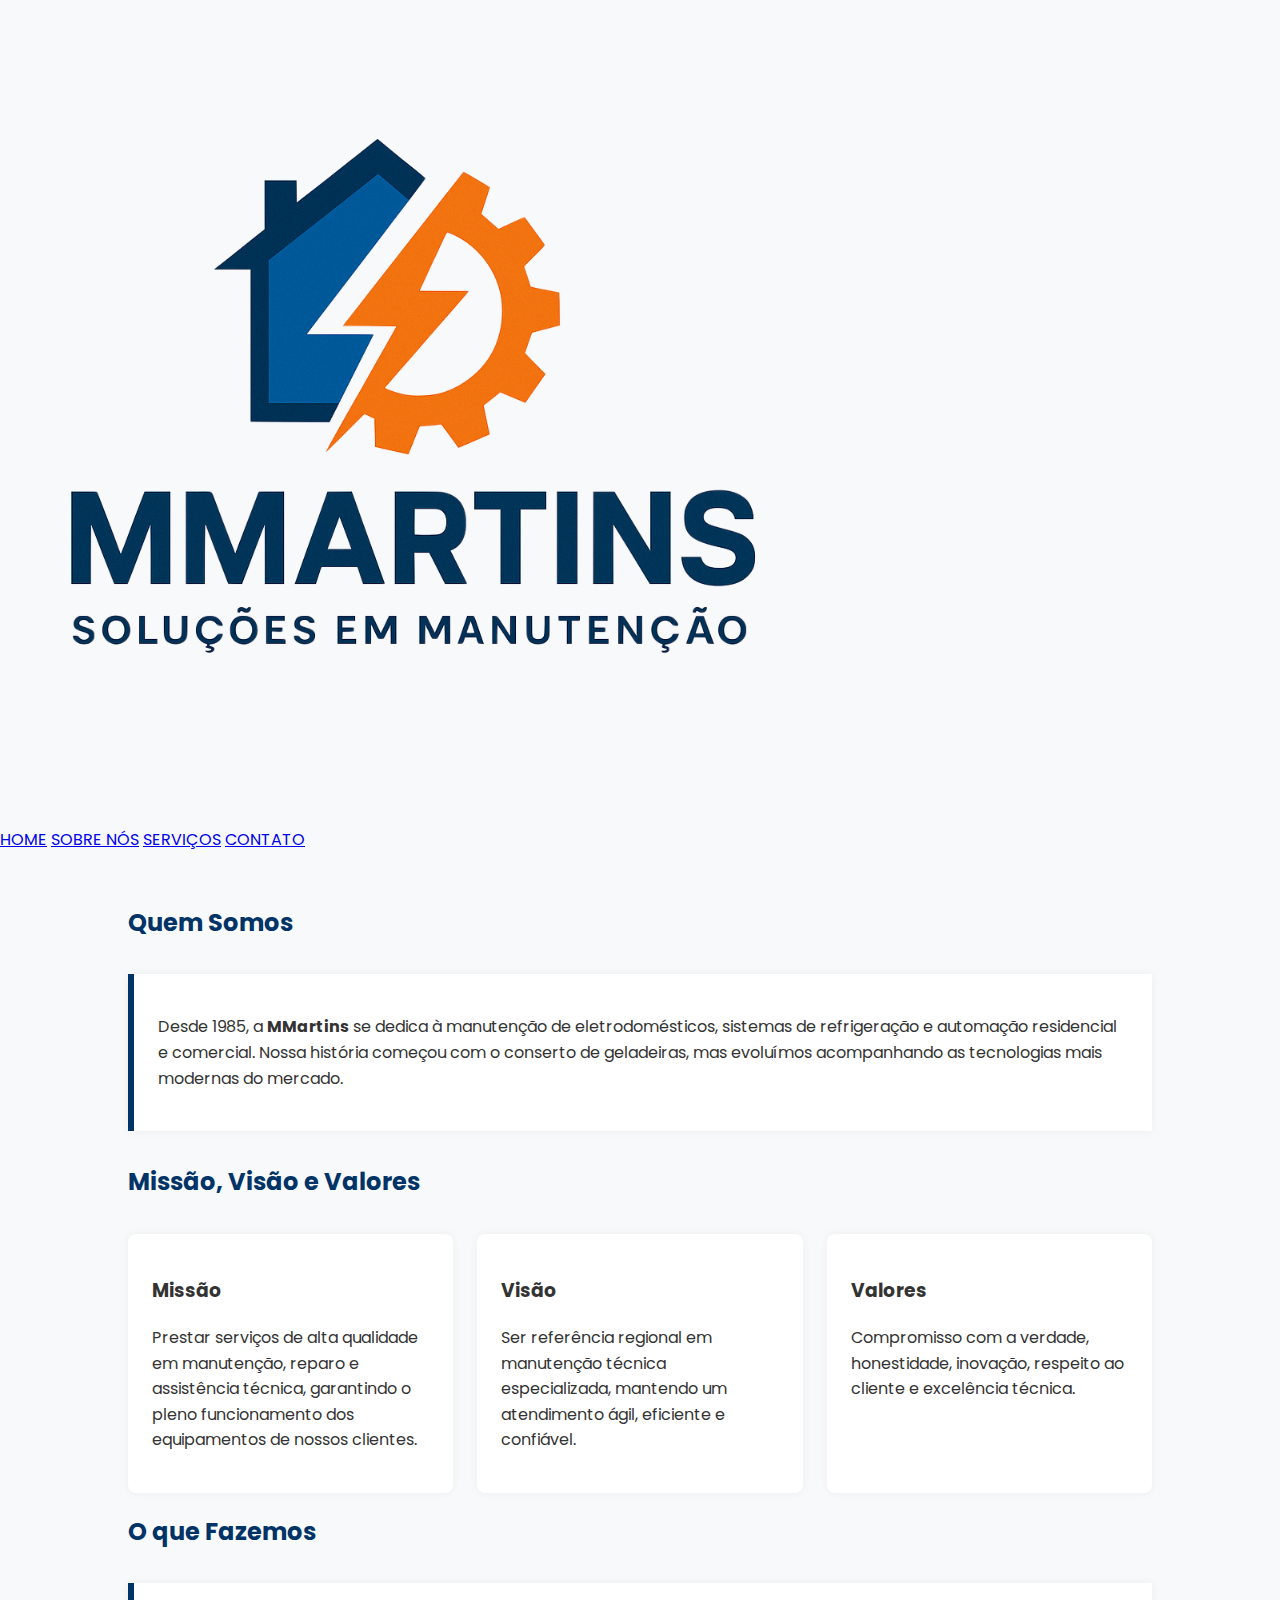
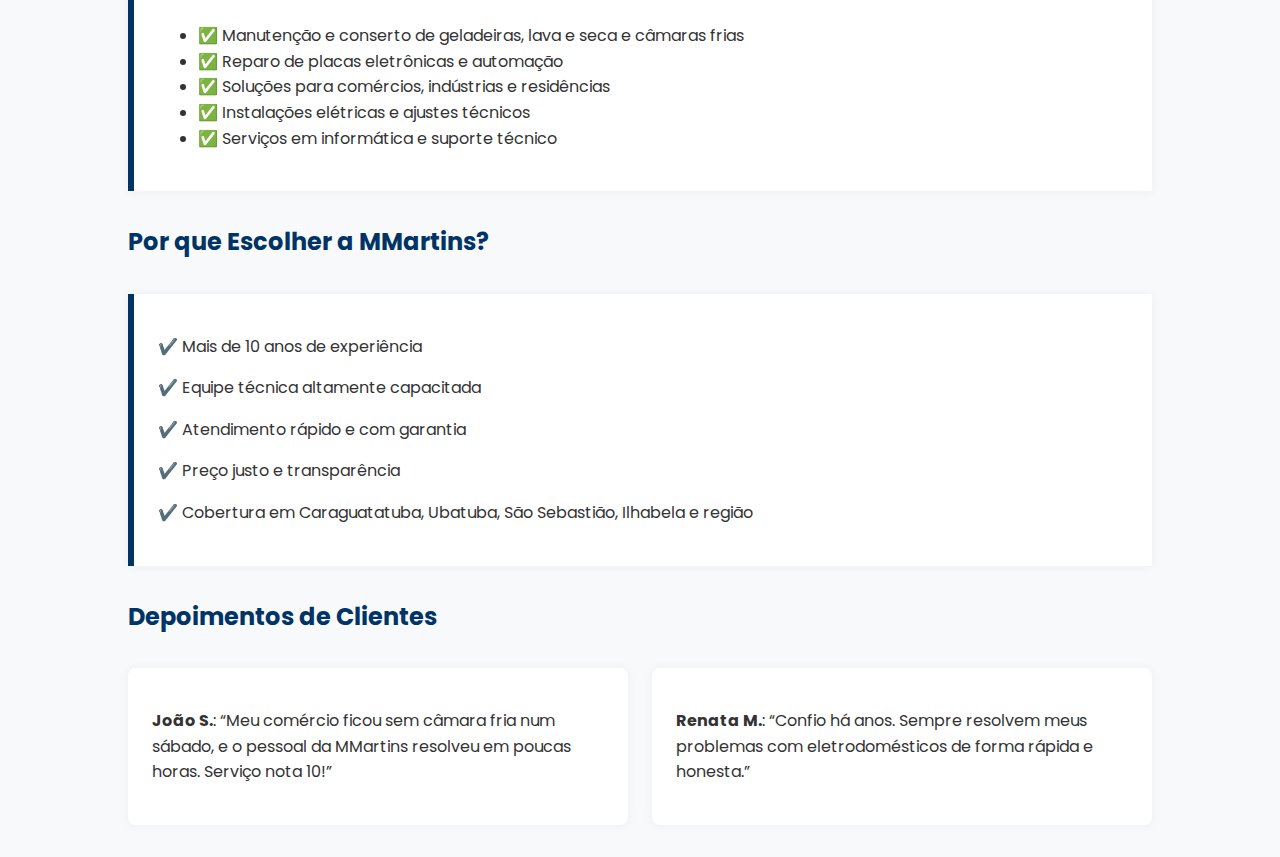
<file: sobre.html>
<!DOCTYPE html>
  <html lang="pt-br">
    <head>
    <meta charset="UTF-8" />
    <meta name="viewport" content="width=device-width, initial-scale=1.0" />

<!--descrição que aparece no antes de entrar no site-->

    <meta name="description" content="Faça as manutenções com um profissional qualificado e experiente. MMartins oferece serviços de manutenção em Câmara Fria, Geladeiras Side by Side, Lava e Seca, Elétrica, Placas Eletrônicas e Informática."/>

<!-- palavras chaves que ajudam a encontrar o site-->

    <meta name="title" content="Faça as manutenções com um profissional qualificado e experiente. MMartins oferece serviços de manutenção em Câmara Fria, Geladeiras Side by Side, Lava e Seca, Elétrica, Placas Eletrônicas e Informática."/>

    <title> MMartins </title>

<!--favicon-->

    <link rel="icon" href="assets/img/logo_para_mmartins_alavancagem_cherry.png" type="image/x-icon" />

<!-- CSS -->

    <link rel="stylesheet" href="https://cdn.jsdelivr.net/npm/swiper@11/swiper-bundle.min.css" />
    <link rel="stylesheet" href="assets/css/sobre.css" />

<!-- Fontes do Google Fonts -->

    <link rel="preconnect" href="https://fonts.googleapis.com" />
    <link rel="preconnect" href="https://fonts.gstatic.com" crossorigin />
    <link href="https://fonts.googleapis.com/css2?family=Poppins:ital,wght@0,100;0,200;0,300;0,400;0,500;0,600;0,700;0,800;0,900;1,100;1,200;1,300;1,400;1,500;1,600;1,700;1,800;1,900&display=swap"
    rel="stylesheet" />
</head>
<body>

    <!-- Cabeçalho -->

<div class="top-bar">
    <div class="top-info">
    <div class="follow-us">
    </div>
    </div>
    
    <div class="logo">
        <a href="index.html">
            <img src="assets/img/sem_fundo_logo_para_mmartins_alavancagem_cherry.png" alt="MMartins">
        </a>
    </div>
    </div>

    <div class="navbar">
    <a href="index.html">HOME</a>
    <a href="sobre.html">SOBRE NÓS</a>
    <a href="#">SERVIÇOS</a>
    <a href="#">CONTATO</a>
</div>

<section>
    <h2>Quem Somos</h2>
    <div class="destaque">
    <p>Desde 1985, a <strong>MMartins</strong> se dedica à manutenção de eletrodomésticos, sistemas de refrigeração e automação residencial e comercial. Nossa história começou com o conserto de geladeiras, mas evoluímos acompanhando as tecnologias mais modernas do mercado.</p>
    </div>

    <h2>Missão, Visão e Valores</h2>
    <div class="cards">
    <div class="card">
        <h3>Missão</h3>
        <p>Prestar serviços de alta qualidade em manutenção, reparo e assistência técnica, garantindo o pleno funcionamento dos equipamentos de nossos clientes.</p>
    </div>
    <div class="card">
        <h3>Visão</h3>
        <p>Ser referência regional em manutenção técnica especializada, mantendo um atendimento ágil, eficiente e confiável.</p>
    </div>
    <div class="card">
        <h3>Valores</h3>
        <p>Compromisso com a verdade, honestidade, inovação, respeito ao cliente e excelência técnica.</p>
    </div>
    </div>

    <h2>O que Fazemos</h2>
    <div class="destaque">
    <ul>
        <li>✅ Manutenção e conserto de geladeiras, lava e seca e câmaras frias</li>
        <li>✅ Reparo de placas eletrônicas e automação</li>
        <li>✅ Soluções para comércios, indústrias e residências</li>
        <li>✅ Instalações elétricas e ajustes técnicos</li>
        <li>✅ Serviços em informática e suporte técnico</li>
    </ul>
    </div>

    <h2>Por que Escolher a MMartins?</h2>
    <div class="destaque">
    <p>✔️ Mais de 10 anos de experiência</p>
    <p>✔️ Equipe técnica altamente capacitada</p>
    <p>✔️ Atendimento rápido e com garantia</p>
    <p>✔️ Preço justo e transparência</p>
    <p>✔️ Cobertura em Caraguatatuba, Ubatuba, São Sebastião, Ilhabela e região</p>
    </div>

    <h2>Depoimentos de Clientes</h2>
    <div class="cards">
    <div class="card">
        <p><strong>João S.</strong>: “Meu comércio ficou sem câmara fria num sábado, e o pessoal da MMartins resolveu em poucas horas. Serviço nota 10!”</p>
    </div>
    <div class="card">
        <p><strong>Renata M.</strong>: “Confio há anos. Sempre resolvem meus problemas com eletrodomésticos de forma rápida e honesta.”</p>
    </div>
    </div>
</section>
    
</body>
</html>
</file>
<file: assets/css/sobre.css>
body {
  font-family: 'Poppins', sans-serif;
  margin: 0;
  padding: 0;
  line-height: 1.6;
  background-color: #f8f9fa;
  color: #333;
}

header {
  background-color: #001f3f;
  color: white;
  padding: 2rem;
  text-align: center;
}

section {
  padding: 2rem 10%;
  max-width: 1200px;
  margin: auto;
}

h2 {
  color: #003366;
  margin-bottom: 1rem;
}

.destaque {
  background-color: #ffffff;
  border-left: 6px solid #003366;
  padding: 1.5rem; 
  margin: 2rem 0;
  box-shadow: 0 0 10px rgba(0,0,0,0.05);
}

.cards {
  display: grid;
  grid-template-columns: repeat(auto-fit, minmax(280px, 1fr));
  gap: 1.5rem;
  margin-top: 2rem;
}

.card {
  background-color: #ffffff;
  padding: 1.5rem;
  border-radius: 8px;
  box-shadow: 0 0 10px rgba(0,0,0,0.05);
}

footer {
  background-color: #001f3f;
  color: white;
  text-align: center;
  padding: 2rem;
  margin-top: 4rem;
}
</file>
